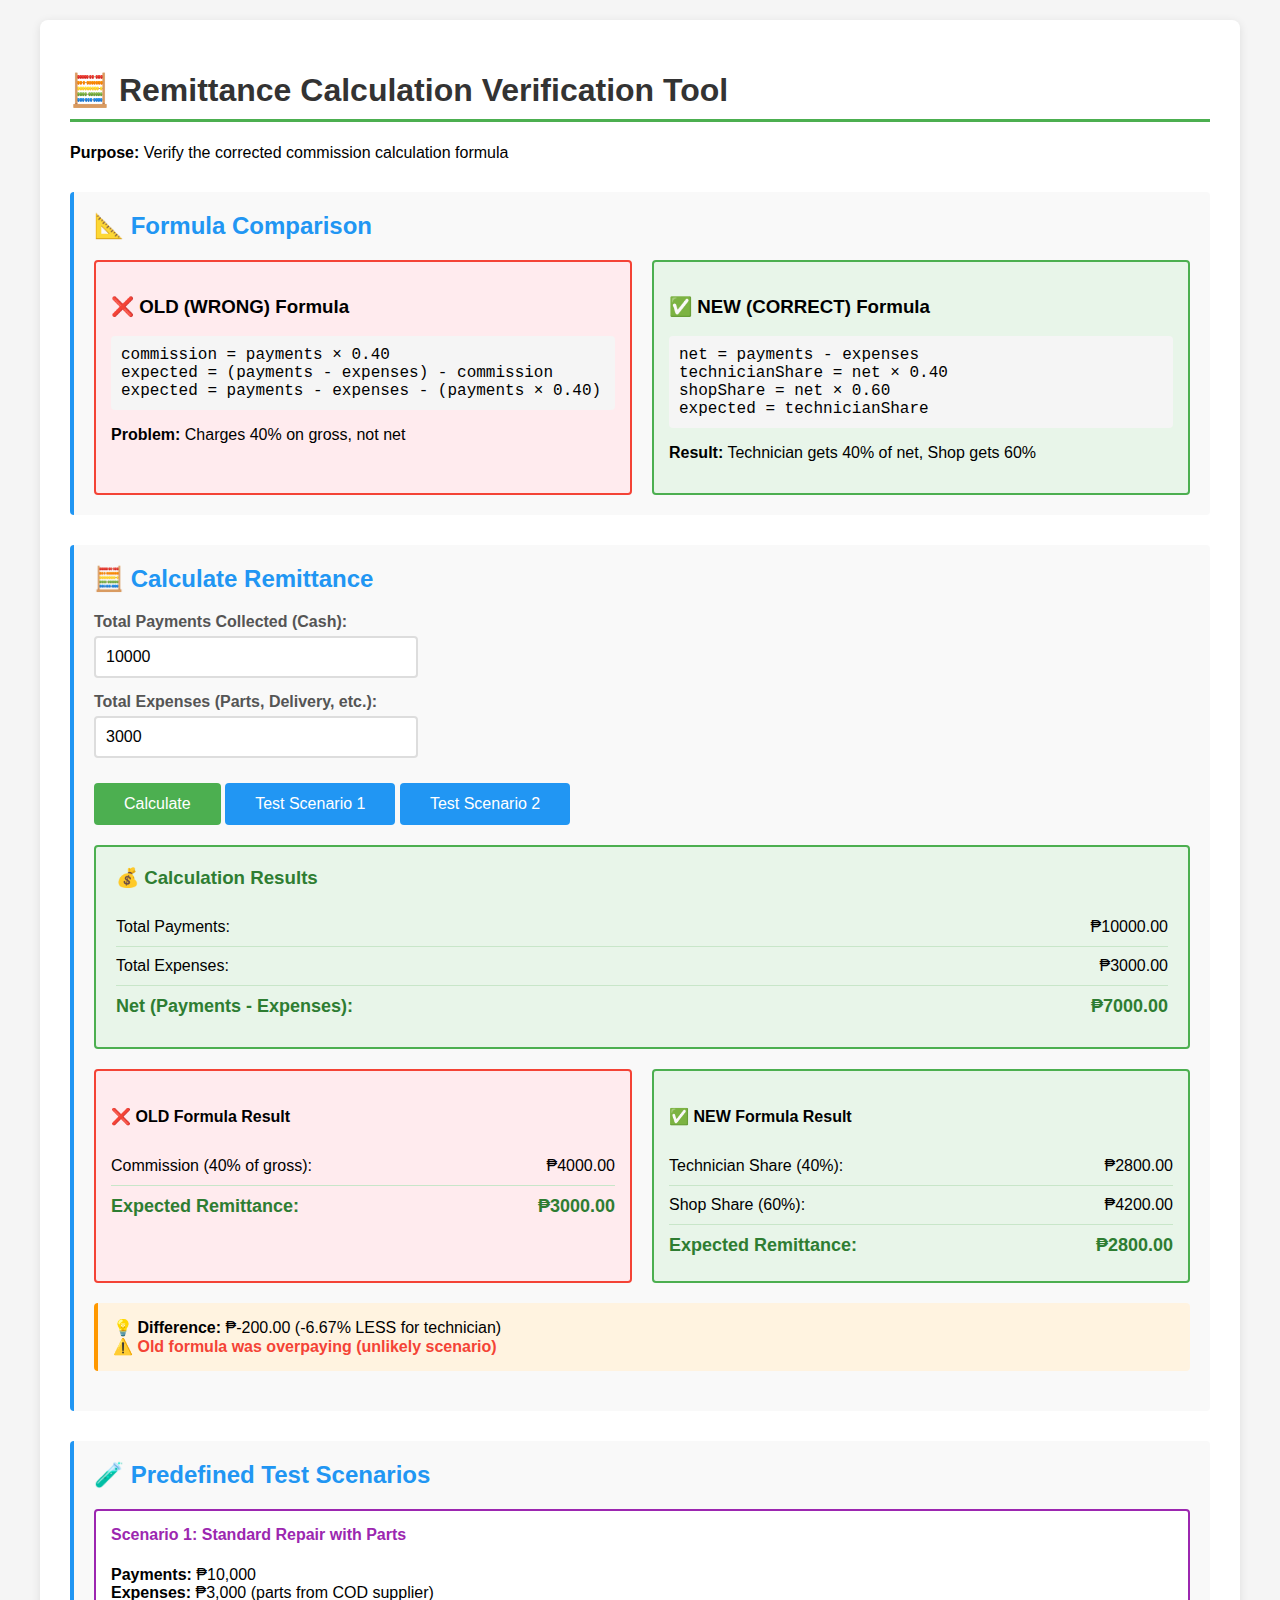
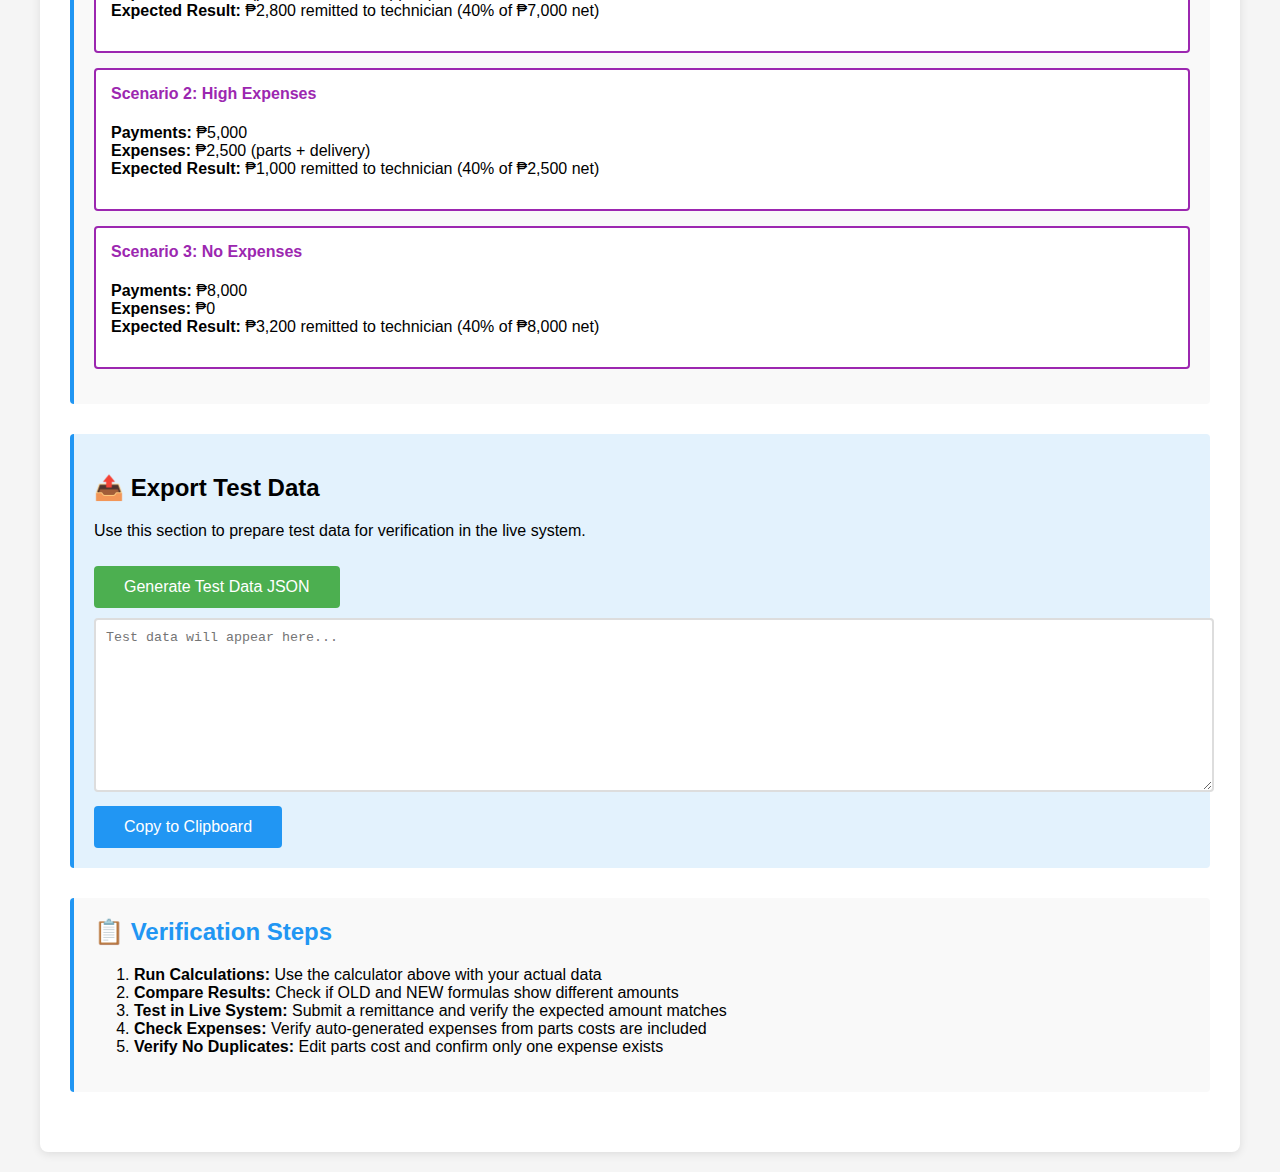
<file: VERIFY_CALCULATIONS.html>
<!DOCTYPE html>
<html lang="en">
<head>
    <meta charset="UTF-8">
    <meta name="viewport" content="width=device-width, initial-scale=1.0">
    <title>Calculation Verification Tool</title>
    <style>
        body {
            font-family: 'Segoe UI', Tahoma, Geneva, Verdana, sans-serif;
            max-width: 1200px;
            margin: 0 auto;
            padding: 20px;
            background: #f5f5f5;
        }
        .container {
            background: white;
            padding: 30px;
            border-radius: 8px;
            box-shadow: 0 2px 10px rgba(0,0,0,0.1);
        }
        h1 {
            color: #333;
            border-bottom: 3px solid #4CAF50;
            padding-bottom: 10px;
        }
        .section {
            margin: 30px 0;
            padding: 20px;
            background: #f9f9f9;
            border-left: 4px solid #2196F3;
            border-radius: 4px;
        }
        .section h2 {
            margin-top: 0;
            color: #2196F3;
        }
        .input-group {
            margin: 15px 0;
        }
        label {
            display: block;
            font-weight: bold;
            margin-bottom: 5px;
            color: #555;
        }
        input[type="number"] {
            width: 300px;
            padding: 10px;
            font-size: 16px;
            border: 2px solid #ddd;
            border-radius: 4px;
        }
        input[type="number"]:focus {
            outline: none;
            border-color: #4CAF50;
        }
        .btn {
            background: #4CAF50;
            color: white;
            border: none;
            padding: 12px 30px;
            font-size: 16px;
            border-radius: 4px;
            cursor: pointer;
            margin-top: 10px;
        }
        .btn:hover {
            background: #45a049;
        }
        .btn-secondary {
            background: #2196F3;
        }
        .btn-secondary:hover {
            background: #0b7dda;
        }
        .results {
            margin-top: 20px;
            padding: 20px;
            background: #e8f5e9;
            border-radius: 4px;
            border: 2px solid #4CAF50;
        }
        .results h3 {
            margin-top: 0;
            color: #2e7d32;
        }
        .result-row {
            display: flex;
            justify-content: space-between;
            padding: 10px 0;
            border-bottom: 1px solid #c8e6c9;
        }
        .result-row:last-child {
            border-bottom: none;
            font-weight: bold;
            font-size: 18px;
            color: #2e7d32;
        }
        .error {
            background: #ffebee;
            border-color: #f44336;
            color: #c62828;
        }
        .warning {
            background: #fff3e0;
            border-color: #ff9800;
            color: #e65100;
            padding: 15px;
            border-radius: 4px;
            margin: 15px 0;
        }
        .comparison {
            display: grid;
            grid-template-columns: 1fr 1fr;
            gap: 20px;
            margin-top: 20px;
        }
        .comparison-card {
            padding: 15px;
            border-radius: 4px;
            border: 2px solid;
        }
        .old-formula {
            background: #ffebee;
            border-color: #f44336;
        }
        .new-formula {
            background: #e8f5e9;
            border-color: #4CAF50;
        }
        .difference {
            background: #fff3e0;
            border-left: 4px solid #ff9800;
            padding: 15px;
            margin: 20px 0;
            border-radius: 4px;
        }
        .formula-display {
            background: #f5f5f5;
            padding: 10px;
            border-radius: 4px;
            font-family: 'Courier New', monospace;
            margin: 10px 0;
        }
        .export-section {
            background: #e3f2fd;
            border-left: 4px solid #2196F3;
            padding: 20px;
            margin-top: 30px;
            border-radius: 4px;
        }
        textarea {
            width: 100%;
            height: 150px;
            padding: 10px;
            font-family: monospace;
            border: 2px solid #ddd;
            border-radius: 4px;
            margin-top: 10px;
        }
        .test-scenario {
            background: white;
            border: 2px solid #9c27b0;
            padding: 15px;
            margin: 15px 0;
            border-radius: 4px;
        }
        .test-scenario h4 {
            margin-top: 0;
            color: #9c27b0;
        }
    </style>
</head>
<body>
    <div class="container">
        <h1>🧮 Remittance Calculation Verification Tool</h1>
        <p><strong>Purpose:</strong> Verify the corrected commission calculation formula</p>

        <!-- Formula Comparison -->
        <div class="section">
            <h2>📐 Formula Comparison</h2>
            <div class="comparison">
                <div class="comparison-card old-formula">
                    <h3>❌ OLD (WRONG) Formula</h3>
                    <div class="formula-display">
                        commission = payments × 0.40<br>
                        expected = (payments - expenses) - commission<br>
                        expected = payments - expenses - (payments × 0.40)
                    </div>
                    <p><strong>Problem:</strong> Charges 40% on gross, not net</p>
                </div>
                <div class="comparison-card new-formula">
                    <h3>✅ NEW (CORRECT) Formula</h3>
                    <div class="formula-display">
                        net = payments - expenses<br>
                        technicianShare = net × 0.40<br>
                        shopShare = net × 0.60<br>
                        expected = technicianShare
                    </div>
                    <p><strong>Result:</strong> Technician gets 40% of net, Shop gets 60%</p>
                </div>
            </div>
        </div>

        <!-- Calculator -->
        <div class="section">
            <h2>🧮 Calculate Remittance</h2>
            <div class="input-group">
                <label for="payments">Total Payments Collected (Cash):</label>
                <input type="number" id="payments" placeholder="₱10000" step="0.01" min="0">
            </div>
            <div class="input-group">
                <label for="expenses">Total Expenses (Parts, Delivery, etc.):</label>
                <input type="number" id="expenses" placeholder="₱3000" step="0.01" min="0">
            </div>
            <button class="btn" onclick="calculate()">Calculate</button>
            <button class="btn btn-secondary" onclick="loadTestScenario1()">Test Scenario 1</button>
            <button class="btn btn-secondary" onclick="loadTestScenario2()">Test Scenario 2</button>
            
            <div id="results" style="display: none;">
                <!-- Results will be inserted here -->
            </div>
        </div>

        <!-- Test Scenarios -->
        <div class="section">
            <h2>🧪 Predefined Test Scenarios</h2>
            
            <div class="test-scenario">
                <h4>Scenario 1: Standard Repair with Parts</h4>
                <p>
                    <strong>Payments:</strong> ₱10,000<br>
                    <strong>Expenses:</strong> ₱3,000 (parts from COD supplier)<br>
                    <strong>Expected Result:</strong> ₱2,800 remitted to technician (40% of ₱7,000 net)
                </p>
            </div>

            <div class="test-scenario">
                <h4>Scenario 2: High Expenses</h4>
                <p>
                    <strong>Payments:</strong> ₱5,000<br>
                    <strong>Expenses:</strong> ₱2,500 (parts + delivery)<br>
                    <strong>Expected Result:</strong> ₱1,000 remitted to technician (40% of ₱2,500 net)
                </p>
            </div>

            <div class="test-scenario">
                <h4>Scenario 3: No Expenses</h4>
                <p>
                    <strong>Payments:</strong> ₱8,000<br>
                    <strong>Expenses:</strong> ₱0<br>
                    <strong>Expected Result:</strong> ₱3,200 remitted to technician (40% of ₱8,000 net)
                </p>
            </div>
        </div>

        <!-- Export Section -->
        <div class="export-section">
            <h2>📤 Export Test Data</h2>
            <p>Use this section to prepare test data for verification in the live system.</p>
            <button class="btn" onclick="generateTestData()">Generate Test Data JSON</button>
            <textarea id="testDataOutput" readonly placeholder="Test data will appear here..."></textarea>
            <button class="btn btn-secondary" onclick="copyTestData()" style="margin-top: 10px;">Copy to Clipboard</button>
        </div>

        <!-- Instructions -->
        <div class="section">
            <h2>📋 Verification Steps</h2>
            <ol>
                <li><strong>Run Calculations:</strong> Use the calculator above with your actual data</li>
                <li><strong>Compare Results:</strong> Check if OLD and NEW formulas show different amounts</li>
                <li><strong>Test in Live System:</strong> Submit a remittance and verify the expected amount matches</li>
                <li><strong>Check Expenses:</strong> Verify auto-generated expenses from parts costs are included</li>
                <li><strong>Verify No Duplicates:</strong> Edit parts cost and confirm only one expense exists</li>
            </ol>
        </div>
    </div>

    <script>
        function calculate() {
            const payments = parseFloat(document.getElementById('payments').value) || 0;
            const expenses = parseFloat(document.getElementById('expenses').value) || 0;

            if (payments === 0) {
                alert('Please enter payment amount');
                return;
            }

            // OLD (WRONG) Formula
            const oldCommission = payments * 0.40;
            const oldExpected = (payments - expenses) - oldCommission;

            // NEW (CORRECT) Formula
            const net = payments - expenses;
            const newTechShare = net * 0.40;  // Technician gets 40%
            const newShopShare = net * 0.60;  // Shop gets 60%
            const newExpected = newTechShare;

            // Difference
            const difference = newExpected - oldExpected;
            const percentDiff = oldExpected > 0 ? ((difference / oldExpected) * 100).toFixed(2) : 0;

            const resultsDiv = document.getElementById('results');
            resultsDiv.style.display = 'block';
            resultsDiv.innerHTML = `
                <div class="results">
                    <h3>💰 Calculation Results</h3>
                    <div class="result-row">
                        <span>Total Payments:</span>
                        <span>₱${payments.toFixed(2)}</span>
                    </div>
                    <div class="result-row">
                        <span>Total Expenses:</span>
                        <span>₱${expenses.toFixed(2)}</span>
                    </div>
                    <div class="result-row">
                        <span>Net (Payments - Expenses):</span>
                        <span>₱${net.toFixed(2)}</span>
                    </div>
                </div>

                <div class="comparison">
                    <div class="comparison-card old-formula">
                        <h4>❌ OLD Formula Result</h4>
                        <div class="result-row">
                            <span>Commission (40% of gross):</span>
                            <span>₱${oldCommission.toFixed(2)}</span>
                        </div>
                        <div class="result-row">
                            <span>Expected Remittance:</span>
                            <span>₱${oldExpected.toFixed(2)}</span>
                        </div>
                    </div>
                    <div class="comparison-card new-formula">
                        <h4>✅ NEW Formula Result</h4>
                        <div class="result-row">
                            <span>Technician Share (40%):</span>
                            <span>₱${newTechShare.toFixed(2)}</span>
                        </div>
                        <div class="result-row">
                            <span>Shop Share (60%):</span>
                            <span>₱${newShopShare.toFixed(2)}</span>
                        </div>
                        <div class="result-row">
                            <span>Expected Remittance:</span>
                            <span>₱${newExpected.toFixed(2)}</span>
                        </div>
                    </div>
                </div>

                <div class="difference">
                    <strong>💡 Difference:</strong> ₱${difference.toFixed(2)} (${percentDiff}% ${difference > 0 ? 'MORE' : 'LESS'} for technician)<br>
                    ${difference > 0 ? 
                        '<strong style="color:#4CAF50;">✅ Technician receives MORE with the corrected formula</strong>' : 
                        '<strong style="color:#f44336;">⚠️ Old formula was overpaying (unlikely scenario)</strong>'
                    }
                </div>
            `;
        }

        function loadTestScenario1() {
            document.getElementById('payments').value = '10000';
            document.getElementById('expenses').value = '3000';
            calculate();
        }

        function loadTestScenario2() {
            document.getElementById('payments').value = '5000';
            document.getElementById('expenses').value = '2500';
            calculate();
        }

        function generateTestData() {
            const payments = parseFloat(document.getElementById('payments').value) || 10000;
            const expenses = parseFloat(document.getElementById('expenses').value) || 3000;
            
            const testData = {
                timestamp: new Date().toISOString(),
                scenario: 'Remittance Verification Test',
                inputs: {
                    totalPayments: payments,
                    totalExpenses: expenses
                },
                expected: {
                    netAfterExpenses: payments - expenses,
                    technicianShareRate: 0.40,
                    shopShareRate: 0.60,
                    technicianShare: (payments - expenses) * 0.40,
                    shopShare: (payments - expenses) * 0.60,
                    expectedRemittance: (payments - expenses) * 0.40,
                    technicianPercentage: '40%',
                    shopPercentage: '60%'
                },
                verification: {
                    formula: 'expectedRemittance = (payments - expenses) × 0.40',
                    oldFormula: 'OLD (WRONG): (payments - expenses) - (payments × 0.40)',
                    newFormula: 'NEW (CORRECT): (payments - expenses) × 0.40',
                    split: 'Technician: 40%, Shop: 60%'
                },
                sampleExpenses: [
                    {
                        category: 'parts',
                        amount: 2000,
                        description: 'LCD screen from COD supplier',
                        autoGenerated: true,
                        linkedPartsCostId: 'repair123_partsCost_1234567890'
                    },
                    {
                        category: 'delivery',
                        amount: 1000,
                        description: 'Lalamove delivery to customer',
                        autoGenerated: false
                    }
                ],
                samplePayments: [
                    {
                        amount: 5000,
                        method: 'Cash',
                        collectedByTech: true,
                        remittanceStatus: 'pending'
                    },
                    {
                        amount: 5000,
                        method: 'Cash',
                        collectedByTech: true,
                        remittanceStatus: 'pending'
                    }
                ]
            };

            document.getElementById('testDataOutput').value = JSON.stringify(testData, null, 2);
        }

        function copyTestData() {
            const textarea = document.getElementById('testDataOutput');
            if (textarea.value) {
                textarea.select();
                document.execCommand('copy');
                alert('Test data copied to clipboard!');
            } else {
                alert('Generate test data first');
            }
        }

        // Auto-load scenario 1 on page load
        window.onload = function() {
            loadTestScenario1();
        };
    </script>
</body>
</html>
</file>
